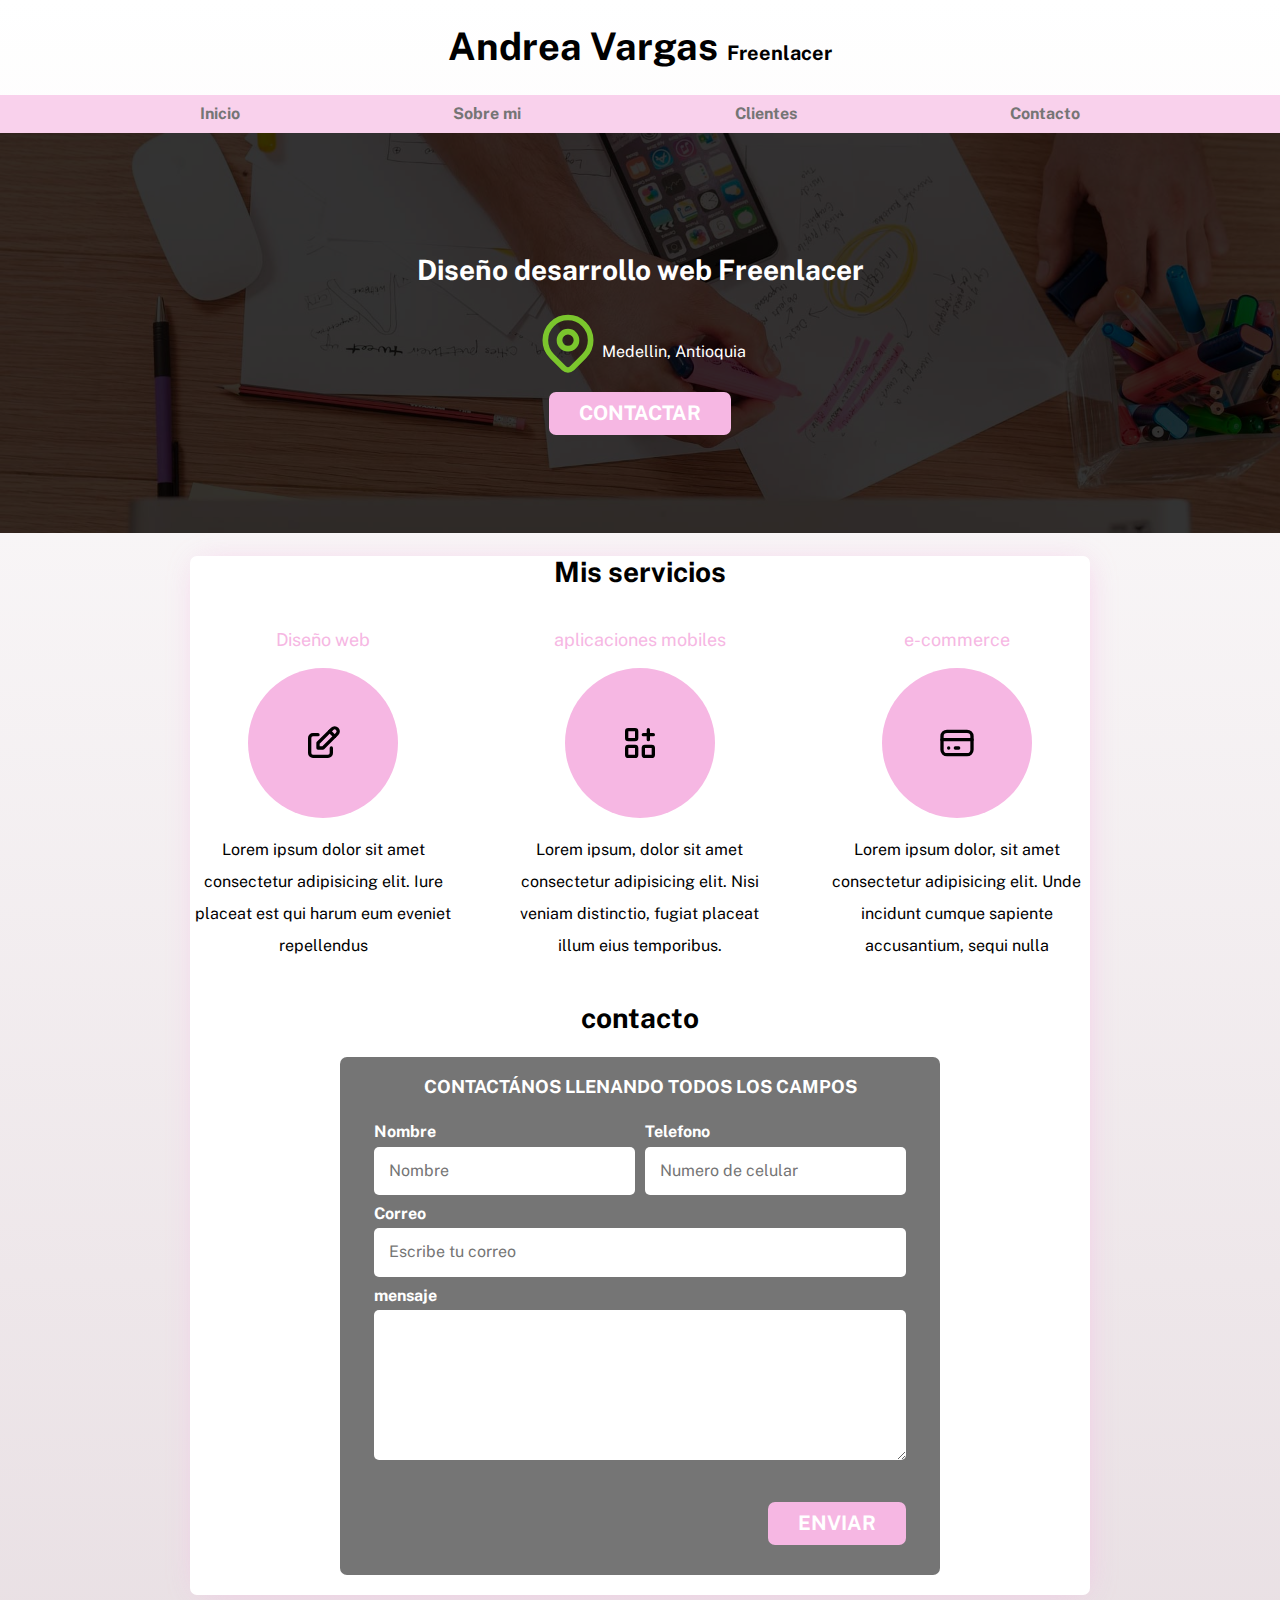
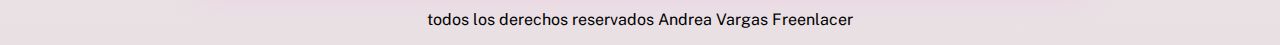
<file: index.html>
<!DOCTYPE html>
<html lang="en">
<head>
    <meta charset="UTF-8">
    <meta name="viewport" content="width=device-width, initial-scale=1.0">
    <title>Diseñador Freenlacer</title>
    <link rel="preload" href="css/normalize.css" as="style">
    <link rel="stylesheet" href="css/normalize.css">
    <link href="https://fonts.googleapis.com/css2?family=Public+Sans&display=swap" rel="stylesheet">
    <link rel="preload" href="css/style.css" as="style">
    <link href="css/style.css" rel="stylesheet">
</head>
<body>
    <header>
        <h1 class="titulo">Andrea Vargas <span>Freenlacer</span></h1>
    </header>
    <div class="nav-bg">
        <nav class="navegacion-principal contenedor">
            <a href="index.html">Inicio</a>
            <a href="sobreMi.html">Sobre mi </a>
            <a href="clientes.html">Clientes</a>
            <a href="contacto.html">Contacto</a>
        </nav>
    </div>

    <section class="fondo">
        <div class="contenedor_fondo">
            <h2>Diseño desarrollo web Freenlacer</h2>
            <div class="ubicacion">
                <svg xmlns="http://www.w3.org/2000/svg" class="icon icon-tabler icon-tabler-map-pin" width="68" height="68" viewBox="0 0 24 24" stroke-width="2" stroke="#7bc62d" fill="none" stroke-linecap="round" stroke-linejoin="round">
                    <path stroke="none" d="M0 0h24v24H0z" fill="none"/>
                    <circle cx="12" cy="11" r="3" />
                    <path d="M17.657 16.657l-4.243 4.243a2 2 0 0 1 -2.827 0l-4.244 -4.243a8 8 0 1 1 11.314 0z" />
                    </svg> 
                    <p>Medellin, Antioquia</p>
            </div>

            <a class="boton" href="a">Contactar</a>
        </div>
        
    </section>
    
    
    <main class="contenedor sombras">
        <h2>Mis servicios</h2>
        <div class="servicios">
            <section class="servicio">
                <h3>Diseño web</h3>
                <div class="iconos">
                    <svg xmlns="http://www.w3.org/2000/svg" class="icon icon-tabler icon-tabler-edit" width="40" height="40" viewBox="0 0 24 24" stroke-width="2" stroke="#000000" fill="none" stroke-linecap="round" stroke-linejoin="round">
                    <path stroke="none" d="M0 0h24v24H0z" fill="none"/>
                    <path d="M9 7h-3a2 2 0 0 0 -2 2v9a2 2 0 0 0 2 2h9a2 2 0 0 0 2 -2v-3" />
                    <path d="M9 15h3l8.5 -8.5a1.5 1.5 0 0 0 -3 -3l-8.5 8.5v3" />
                    <line x1="16" y1="5" x2="19" y2="8" />
                    </svg>
                </div>
                <p>Lorem ipsum dolor sit amet consectetur adipisicing elit. Iure placeat est qui harum eum eveniet repellendus</p>
            </section>

            <section class="servicio">
                <h3>aplicaciones mobiles</h3>
                <div class="iconos">
                    <svg xmlns="http://www.w3.org/2000/svg" class="icon icon-tabler icon-tabler-apps" width="40" height="40" viewBox="0 0 24 24" stroke-width="2" stroke="#000000" fill="none" stroke-linecap="round" stroke-linejoin="round">
                    <path stroke="none" d="M0 0h24v24H0z" fill="none"/>
                    <rect x="4" y="4" width="6" height="6" rx="1" />
                    <rect x="4" y="14" width="6" height="6" rx="1" />
                    <rect x="14" y="14" width="6" height="6" rx="1" />
                    <line x1="14" y1="7" x2="20" y2="7" />
                    <line x1="17" y1="4" x2="17" y2="10" />
                    </svg>
                </div>
                <p>Lorem ipsum, dolor sit amet consectetur adipisicing elit. Nisi veniam distinctio, fugiat placeat illum eius temporibus.</p>
            </section>

            <section class="servicio">
                <h3>e-commerce</h3>
                <div class="iconos">
                    <svg xmlns="http://www.w3.org/2000/svg" class="icon icon-tabler icon-tabler-credit-card" width="40" height="40" viewBox="0 0 24 24" stroke-width="2" stroke="#000000" fill="none" stroke-linecap="round" stroke-linejoin="round">
                    <path stroke="none" d="M0 0h24v24H0z" fill="none"/>
                    <rect x="3" y="5" width="18" height="14" rx="3" />
                    <line x1="3" y1="10" x2="21" y2="10" />
                    <line x1="7" y1="15" x2="7.01" y2="15" />
                    <line x1="11" y1="15" x2="13" y2="15" />
                    </svg>
                </div>
                <p>Lorem ipsum dolor, sit amet consectetur adipisicing elit. Unde incidunt cumque sapiente accusantium, sequi nulla</p>
            </section>
        </div> <!--servicios-->
            <section class="servicio">
                <h2>contacto</h2>
            <form class="formulario">
                <fieldset>
                    <legend>Contactános llenando todos los campos</legend>
                <div class="contenedor-campos">
                    <div class="campos">
                        <label>Nombre</label>
                        <input class="input-text" type="text" placeholder="Nombre">
                    </div>

                    <div class="campos">
                        <label>Telefono</label>
                        <input class="input-text" type="tel" placeholder="Numero de celular">
                    </div>

                    <div class="campos">
                        <label>Correo</label>
                        <input class="input-text" type="email" placeholder="Escribe tu correo">
                    </div>

                    <div class="campos">
                        <label>mensaje</label>
                        <textarea class="input-text"></textarea>
                    </div>
                </div> <!--contenedor-campos class="campos"-->
                    <div class="alinear-derecha flex">
                        <input class="boton w-sn-100" type="submit" value="enviar">
                    </div>    
                </fieldset>
            </form>
            </section>
    </main>
     

<footer>
        <p class="p-footer">todos los derechos reservados Andrea Vargas Freenlacer</p>
</footer>
</body>
</html>
</file>
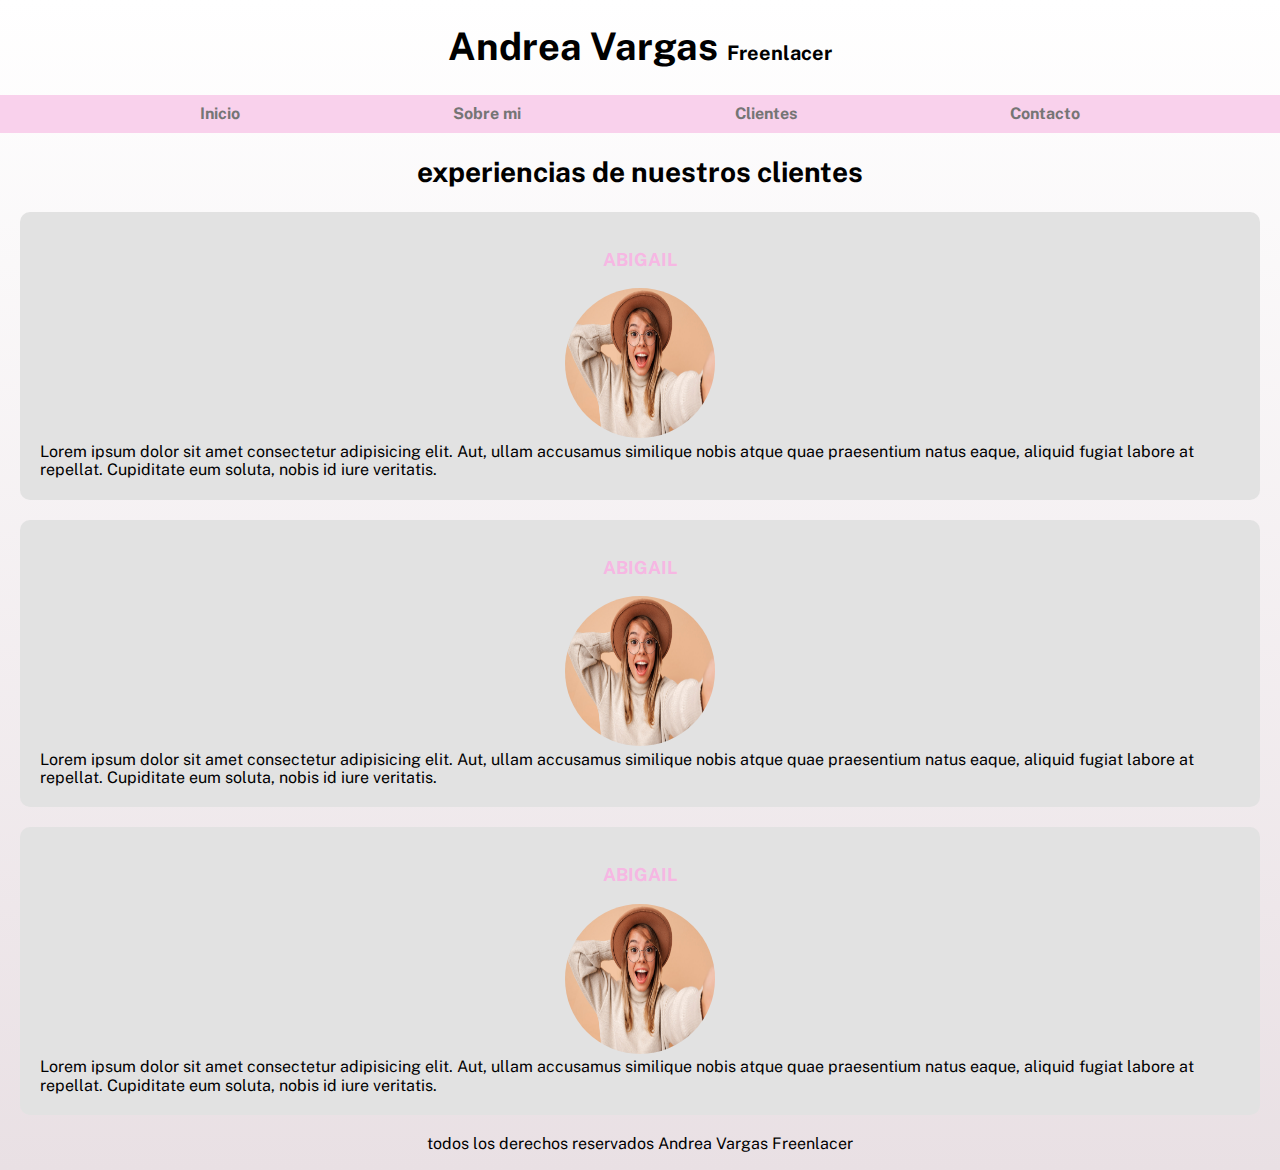
<file: clientes.html>
<!DOCTYPE html>
<html lang="en">
<head>
    <meta charset="UTF-8">
    <meta name="viewport" content="width=device-width, initial-scale=1.0">
    <title>Diseñador Freenlacer</title>
    <link rel="preload" href="css/normalize.css" as="style">
    <link rel="stylesheet" href="css/normalize.css">
    <link href="https://fonts.googleapis.com/css2?family=Public+Sans&display=swap" rel="stylesheet">
    <link rel="preload" href="css/style.css" as="style">
    <link href="css/style.css" rel="stylesheet">
</head>
<body>
    <header>
        <h1 class="titulo">Andrea Vargas <span>Freenlacer</span></h1>
    </header>
    <div class="nav-bg">
        <nav class="navegacion-principal contenedor">
            <a href="index.html">Inicio</a>
            <a href="sobreMi.html">Sobre mi </a>
            <a href="clientes.html">Clientes</a>
            <a href="contacto.html">Contacto</a>
        </nav>
    </div>
    <div class="h2-clientes">
        <h2 class="h2-clientes1">experiencias de nuestros clientes</h2>
    </div>
    
    <div class="opiniones">
        <div class="nombre-opinion">
            <h3 class="nombre-opinion-h3">
                abigail
            </h3>
        </div>
        <div class="img-opinones">
            <img class="img-perfil" src="perfil.jpg">
        </div>

        <div class="opiniones-p">
            Lorem ipsum dolor sit amet consectetur adipisicing elit. Aut, ullam accusamus similique nobis atque quae praesentium natus eaque, aliquid fugiat labore at repellat. Cupiditate eum soluta, nobis id iure veritatis.
        </div>
    </div>

    <div class="opiniones">
        <div class="nombre-opinion">
            <h3 class="nombre-opinion-h3">
                abigail
            </h3>
        </div>
        <div class="img-opinones">
            <img class="img-perfil" src="perfil.jpg">
        </div>

        <div class="opiniones-p">
            Lorem ipsum dolor sit amet consectetur adipisicing elit. Aut, ullam accusamus similique nobis atque quae praesentium natus eaque, aliquid fugiat labore at repellat. Cupiditate eum soluta, nobis id iure veritatis.
        </div>
    </div>
    <div class="opiniones">
        <div class="nombre-opinion">
            <h3 class="nombre-opinion-h3">
                abigail
            </h3>
        </div>
        <div class="img-opinones">
            <img class="img-perfil" src="perfil.jpg">
        </div>

        <div class="opiniones-p">
            Lorem ipsum dolor sit amet consectetur adipisicing elit. Aut, ullam accusamus similique nobis atque quae praesentium natus eaque, aliquid fugiat labore at repellat. Cupiditate eum soluta, nobis id iure veritatis.
        </div>
    </div>
    


     

<footer>
        <p class="p-footer">todos los derechos reservados Andrea Vargas Freenlacer</p>
</footer>
</body>
</html>
</file>
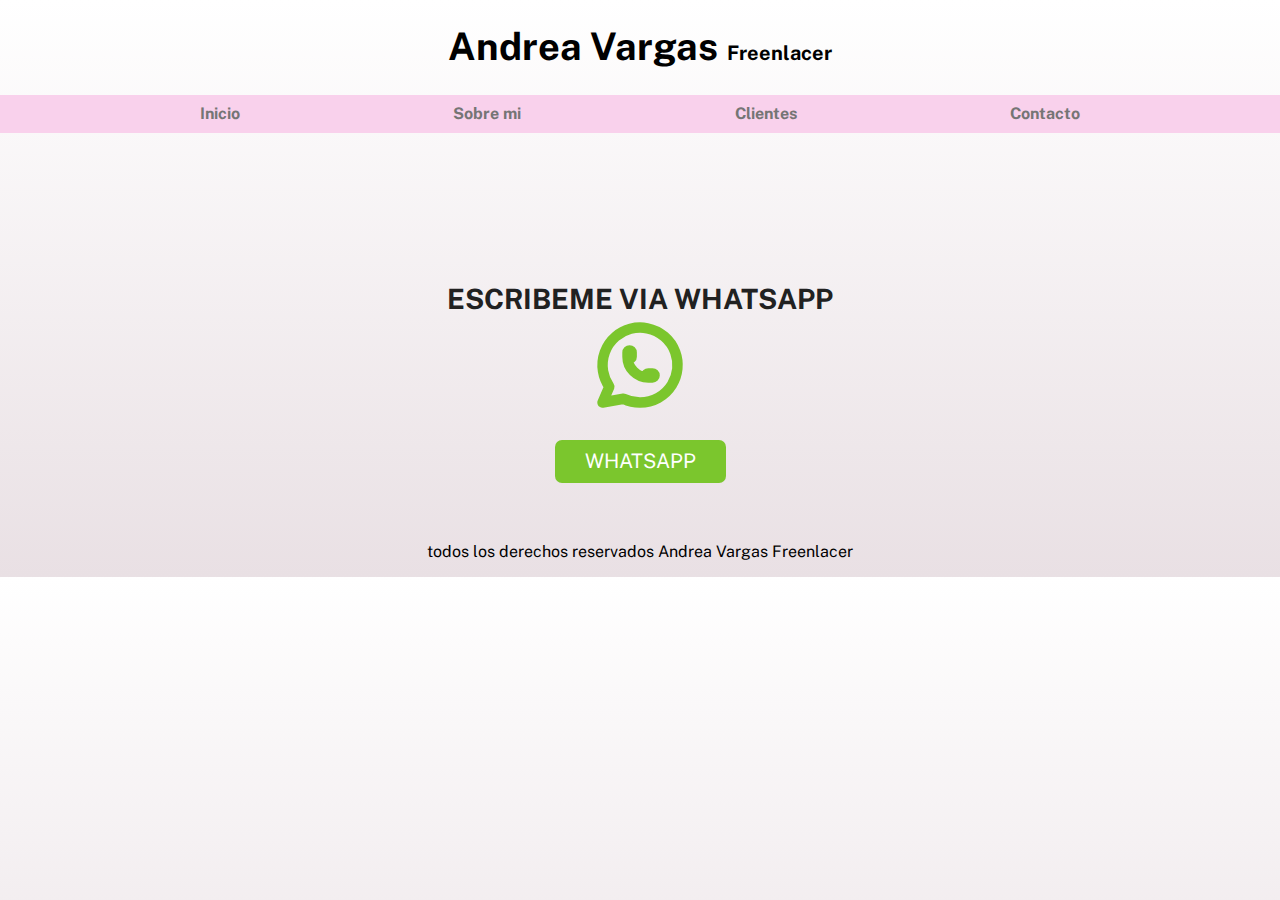
<file: contacto.html>
<!DOCTYPE html>
<html lang="en">
<head>
    <meta charset="UTF-8">
    <meta name="viewport" content="width=device-width, initial-scale=1.0">
    <title>Diseñador Freenlacer</title>
    <link rel="preload" href="css/normalize.css" as="style">
    <link rel="stylesheet" href="css/normalize.css">
    <link href="https://fonts.googleapis.com/css2?family=Public+Sans&display=swap" rel="stylesheet">
    <link rel="preload" href="css/style.css" as="style">
    <link href="css/style.css" rel="stylesheet">
</head>
<body>
    <header>
        <h1 class="titulo">Andrea Vargas <span>Freenlacer</span></h1>
    </header>
    <div class="nav-bg">
        <nav class="navegacion-principal contenedor">
            <a href="index.html">Inicio</a>
            <a href="sobreMi.html">Sobre mi </a>
            <a href="clientes.html">Clientes</a>
            <a href="contacto.html">Contacto</a>
        </nav>
    </div>

    <div class="contacto">
        <div class="contacto-h2">
            <h2 class="contacto">escribeme via whatsapp</h2>
        </div>
        <div class="icono-whatsapp">
            <svg xmlns="http://www.w3.org/2000/svg" class="icon icon-tabler icon-tabler-brand-whatsapp" width="100" height="100" viewBox="0 0 24 24" stroke-width="2.5" stroke="#7bc62d" fill="none" stroke-linecap="round" stroke-linejoin="round">
                <path stroke="none" d="M0 0h24v24H0z" fill="none"/>
                <path d="M3 21l1.65 -3.8a9 9 0 1 1 3.4 2.9l-5.05 .9" />
                <path d="M9 10a0.5 .5 0 0 0 1 0v-1a0.5 .5 0 0 0 -1 0v1a5 5 0 0 0 5 5h1a0.5 .5 0 0 0 0 -1h-1a0.5 .5 0 0 0 0 1" />
              </svg>
        </div>
        <a class="boton-whatsapp" href="https://wa.pe/andrea_fre" target="_blank">whatsapp</a>
    </div>

<footer class="contacto-footer">
        <p class="p-footer">todos los derechos reservados Andrea Vargas Freenlacer</p>
</footer>
</body>
</html>
</file>
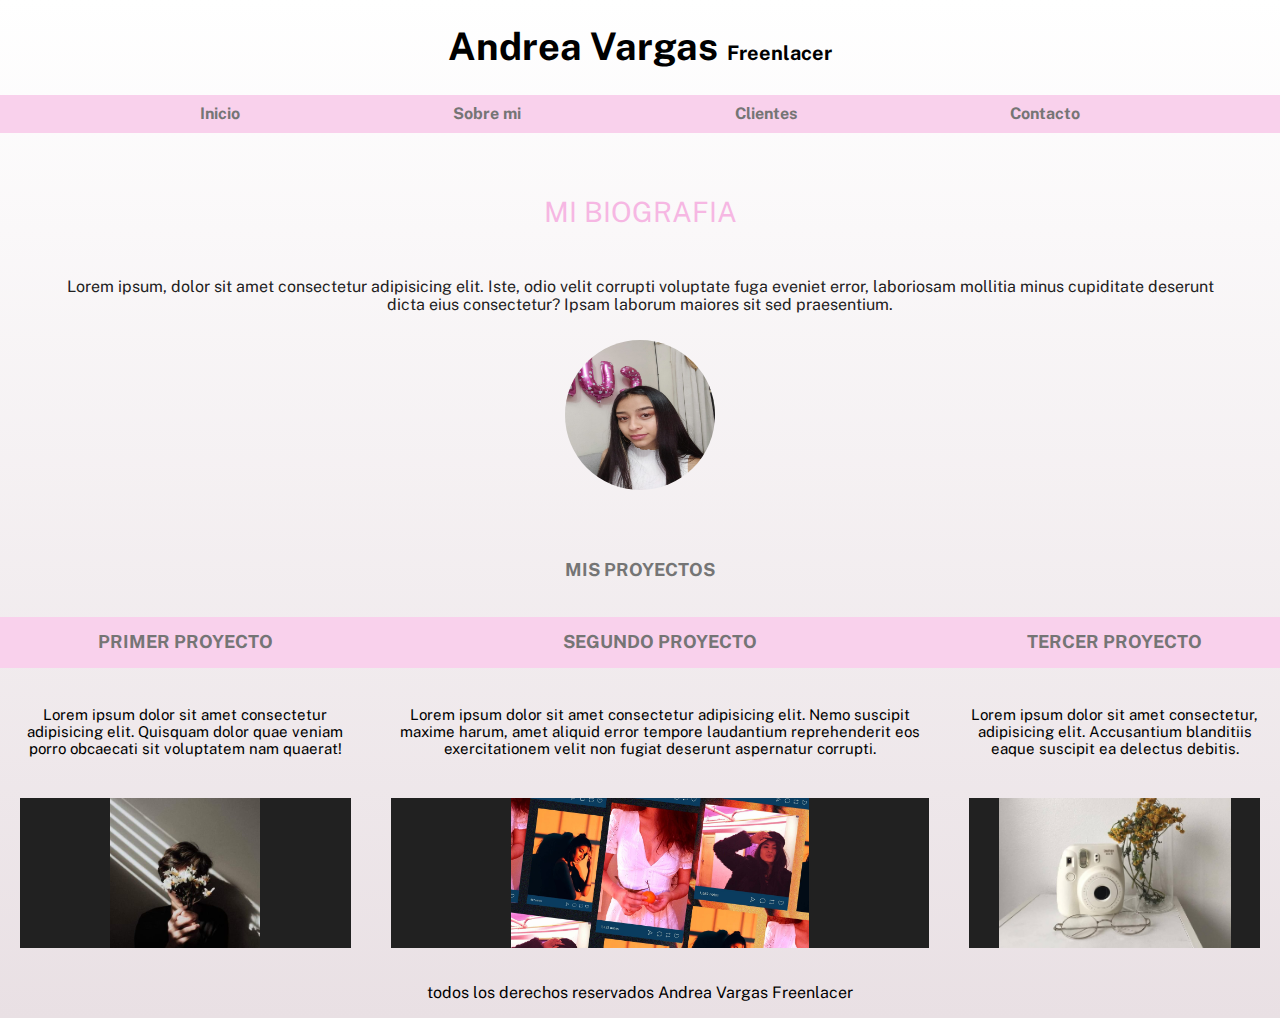
<file: sobreMi.html>
<!DOCTYPE html>
<html lang="en">
<head>
    <meta charset="UTF-8">
    <meta name="viewport" content="width=device-width, initial-scale=1.0">
    <title>Diseñador Freenlacer</title>
    <link rel="preload" href="css/normalize.css" as="style">
    <link rel="stylesheet" href="css/normalize.css">
    <link href="https://fonts.googleapis.com/css2?family=Public+Sans&display=swap" rel="stylesheet">
    <link rel="preload" href="css/style.css" as="style">
    <link href="css/style.css" rel="stylesheet">
</head>
<body>
    <header>
        <h1 class="titulo">Andrea Vargas <span>Freenlacer</span></h1>
    </header>
    <div class="nav-bg">
        <nav class="navegacion-principal contenedor">
            <a href="index.html">Inicio</a>
            <a href="sobreMi.html">Sobre mi </a>
            <a href="clientes.html">Clientes</a>
            <a href="contacto.html">Contacto</a>
        </nav>
    </div>
    <div class="biografia">
        <h2 class="biografia-h2">Mi biografia</h2>
        <p class="biografia-p">
            Lorem ipsum, dolor sit amet consectetur adipisicing elit. Iste, odio velit corrupti voluptate fuga eveniet error, laboriosam mollitia minus cupiditate deserunt dicta eius consectetur? Ipsam laborum maiores sit sed praesentium.
        </p>
        <img class="biografia-img" src="andrea.jpg">
    </div>
    <div class="proyectos">
        <h3 class="h3Proyecto">mis proyectos</h3>
    </div>

    <div class="proyecto1">
        <div class="proyecto">
            <h3 class="h3-proyecto">
                primer proyecto
            </h3>
            <p class="p-proyecto">
                Lorem ipsum dolor sit amet consectetur adipisicing elit. Quisquam dolor quae veniam porro obcaecati sit voluptatem nam quaerat!
            </p>
        <div class="img-contenedor">
            <img class="img-proyecto" src="proyecto1.jpg">
        </div>
        </div>
        <div class="proyecto">
            <h3 class="h3-proyecto">
                segundo proyecto
            </h3>
            <p class="p-proyecto">
                Lorem ipsum dolor sit amet consectetur adipisicing elit. Nemo suscipit maxime harum, amet aliquid error tempore laudantium reprehenderit eos exercitationem velit non fugiat deserunt aspernatur corrupti.
            </p>
        <div class="img-contenedor">
            <img class="img-proyecto" src="proyecto2.jpg">
        </div>
        </div>
        <div class="proyecto">
            <h3 class="h3-proyecto">
                tercer proyecto
            </h3>
            <p class="p-proyecto">
                Lorem ipsum dolor sit amet consectetur, adipisicing elit. Accusantium blanditiis eaque suscipit ea delectus debitis.
            </p>
        <div class="img-contenedor">
            <img class="img-proyecto" src="proyecto3.jpg">
        </div>
        </div>

    </div>

<footer class="footer">
        <p class="p-footer">todos los derechos reservados Andrea Vargas Freenlacer</p>
</footer>
</body>
</html>
</file>
<file: css/style.css>
:root {
    --blanco: #fff;
    --oscuro: #212121;
    --primario: #f6b7e3;
    --secundario: #f9d1ec;
    --grey: #757575;
    --pastel: #e9e0e4;
}
/**globales**/
html {
    font-size: 62.5%;
    box-sizing: border-box;
    /*scroll-snap-type: y mandatory;**/

}
/**scroll snap**/
/**.servicio,
.navegacion-principal,
.formulario {
    scroll-snap-align: center;
    scroll-snap-stop: always;
}**/

*, *:before, *:after {
    box-sizing: inherit;
  }

body {
    font-size:  16px;
    font-family: 'Public Sans', sans-serif;
    background-image: linear-gradient(to top, var(--pastel) 0%, var(--blanco));
}


h1 {
    font-size: 3.8rem;
 
}

h2 { 
    font-size: 2.8rem;
}

h3 {
    font-size: 1.8rem;
}

h1,h2,h3 {
    text-align: center;
}

.titulo span{
    font-size: 2rem;
}

.boton {
    background-color: var(--primario);
    color: var(--blanco);
    padding: 1rem 3rem;
    margin-top: 1.5rem;
    font-size: 2rem;
    text-decoration: none;
    text-transform: uppercase;
    font-weight: bold;
    border-radius: .7rem;
    width: 90%;
    text-align: center;
    border: none;
}


@media (min-width: 768px) {
     .boton {
        width: auto;
     }
}

.boton:hover {
    cursor: pointer;
    background-color: var(--secundario);
    color: var(--grey);
    transition: 0.4s;
}

/** utilidades**/
.w-sn-100 {
    width: 100%;
}

@media (min-width: 768px) {
     .w-sn-100 {
        width: auto;
     }
}

.flex {
    display: flex;
}

.alinear-derecha {
    justify-content: flex-end;
}

.sombras {
    -webkit-box-shadow: 2px 2px 29px -8px rgba(246,183,227,0.72);
    -moz-box-shadow: 2px 2px 29px -8px rgba(246,183,227,0.72);
    box-shadow: 2px 2px 29px -8px rgba(246,183,227,0.72);
    background-color: var(--blanco);
    border-radius: 0.7rem;
}


.nav-bg {
    background-color: var(--secundario);
}

.contenedor {
    max-width: 90rem;
    margin: 0 auto 0 auto;
}


.navegacion-principal {
    display: flex;
    flex-direction: column;
    
}

@media (min-width: 768px) {
     .navegacion-principal{
        flex-direction: row;
        justify-content: space-between;
     }
}

.navegacion-principal a{
    padding: 1rem;
    color: var(--grey);
    text-decoration: none;
    font-size: 1.8;
    font-weight: bold;
}

.navegacion-principal a:hover{
    color: var(--oscuro);
    background-color: var(--primario);
    transition: 0.4s;
}


.fondo {
    background-image: url(../img/fondo.jpg);
   background-repeat: no-repeat;
   background-size: cover;
   height: 400px;
   position: relative;
   margin-bottom: 2rem;
}

.contenedor_fondo {
    position: absolute;
    background-color: rgb(0 0 0 / 80%);
    width: 100%;
    height: 100%;
    display: flex;
    flex-direction: column;
    align-items: center;
    justify-content: center;
}

.contenedor_fondo h2,
.contenedor_fondo p {
    color: var(--blanco);
}

.ubicacion {
    display: flex;
    align-items: flex-end;
}

/**servicios **/

@media (min-width: 768px) {
    .servicios {
        display: grid;
        grid-template-columns: repeat(3, 1fr);
        column-gap: 5rem;
       
    }
}

.servicio {
    display: flex;
    flex-direction: column;
    align-items: center;
}

.servicio h3 {
    color: var(--primario);
    font-weight: normal;
}

.servicio p {
    line-height: 2;
    text-align: center;
}

.servicios .iconos {
    height: 15rem;
    width: 15rem;
    background-color: var(--primario);
    border-radius: 50%;
    display: flex;
    justify-content: center;
    align-items: center;
}

/**contacto**/
.formulario {
    background-color: var(--grey);
    width: min(60rem, 100%); /**utilizar el valor mas pequeño**/
    margin: 0 auto 2rem auto;
    padding: 2rem;
    border-radius: .7rem;
    
}

.formulario fieldset {
    border: none;
}

.formulario legend {
    text-align: center;
    font-size: 1.8rem;
    text-transform: uppercase;
    font-weight: 700;
    margin-bottom: 2rem;
    color: var(--blanco);
}
@media (min-width: 768px) {
    .contenedor-campos {
        display: grid;
        grid-template-columns: repeat(2, 1fr);
        grid-template-rows: auto auto 20rem;
        column-gap: 1rem;
    }
    
    .campos:nth-child(3),
    .campos:nth-child(4) {
        grid-column: 1 / 3;
    }
}



.campos {
    margin-bottom: 1rem;
}

.campos label {
    color: var(--blanco);
    font-weight: bold;
    margin-bottom: .5rem;
    display: block;
}

.campos textarea {
    height: 15rem;
}

.input-text {
    width: 100%;
    border: none;
    padding: 1.5rem;
    border-radius: .5rem;
}

.enviar .boton{
    width: 100%;
}

.p-footer {
    text-align: center;
}

@media (min-width: 768px) {
    .biografia {
        display: grid;
        margin: 2rem;
    }
    
}

.biografia {
    display: flex;
    flex-direction: column;
    align-items: center;
    margin: 2rem;
    background-image: var(--blanco);
    border-radius: 1rem;
    padding: 2rem;
}
.biografia-h2 {
    font-weight: normal;
    text-transform: uppercase;
    color: var(--primario);
}


.biografia-p {
    text-align: center;
    padding: 1rem;
    color: var(--oscuro);
 }

.biografia-img {
    width: 15rem;
    height: 15rem;
    border-radius: 50%;
    display: flex;
    justify-content: center;
    align-items: center;
}



.proyectos {
    margin-top: 5rem;
    display: block;  
}

.h3Proyecto {
    text-transform: uppercase;
    color: var(--grey);
}

@media (min-width: 900px) {
    .proyecto1 {
        display: flex;
        grid-template-rows: auto;
    
    }
}

.h3-proyecto {
    background-color: var(--secundario);
    padding: 1.5rem;
    text-transform: uppercase;
    color: var(--grey);   
}

.p-proyecto {
    text-align: center;
    padding: 2rem;
    font-size: 1.5rem;
}

.img-contenedor {
    margin: 2rem;
    background-color: var(--oscuro);
}

.img-proyecto {
    background-color: rgb(0 0 0 / 80%);
    height: 150px;
    display: block;
    margin: auto;  
}

@media (min-width: 768px) {
    .opiniones {
        display: grid;
         grid-template-rows: auto;
    }
}

.opiniones {
    display: flex;
    flex-direction: column;
    align-items: center;
    margin: 2rem;
    background-color: #e2e2e2;
    border-radius: 1rem;
    padding: 2rem;
}
.nombre-opinion{
    text-transform: uppercase;
}

.nombre-opinion-h3{
    color: var(--primario);
}
.img-perfil {
    height: 15rem;
    width: 15rem;
    border-radius: 50%;
}

.opinones-p {
    text-align: justify;
}

@media (min-width: 768px) {
    .contacto {
        display: grid;
        grid-template-columns: repeat(3 1fr);
        margin: auto;

    }
}

.contacto-h2 {
    text-align: center;
    text-transform: uppercase;
    color: var(--oscuro);
    margin-top: 15rem;
}
.icono-whatsapp {
    text-align: center;
}
.boton-whatsapp {
    background-color: #7bc62d;
    color: var(--blanco);
    padding: 1rem 3rem;
    margin: 2rem auto;
    display: flex;
    font-size: 2rem;
    text-align: center;
    text-decoration: none;
    text-transform: uppercase;
    border-radius: .7rem;
    border: none;
}

.boton-whatsapp:hover {
    background-color: #5da214;
    transition: .5s;
}

.contacto-footer {
    margin-top: 4rem;
}
</file>
